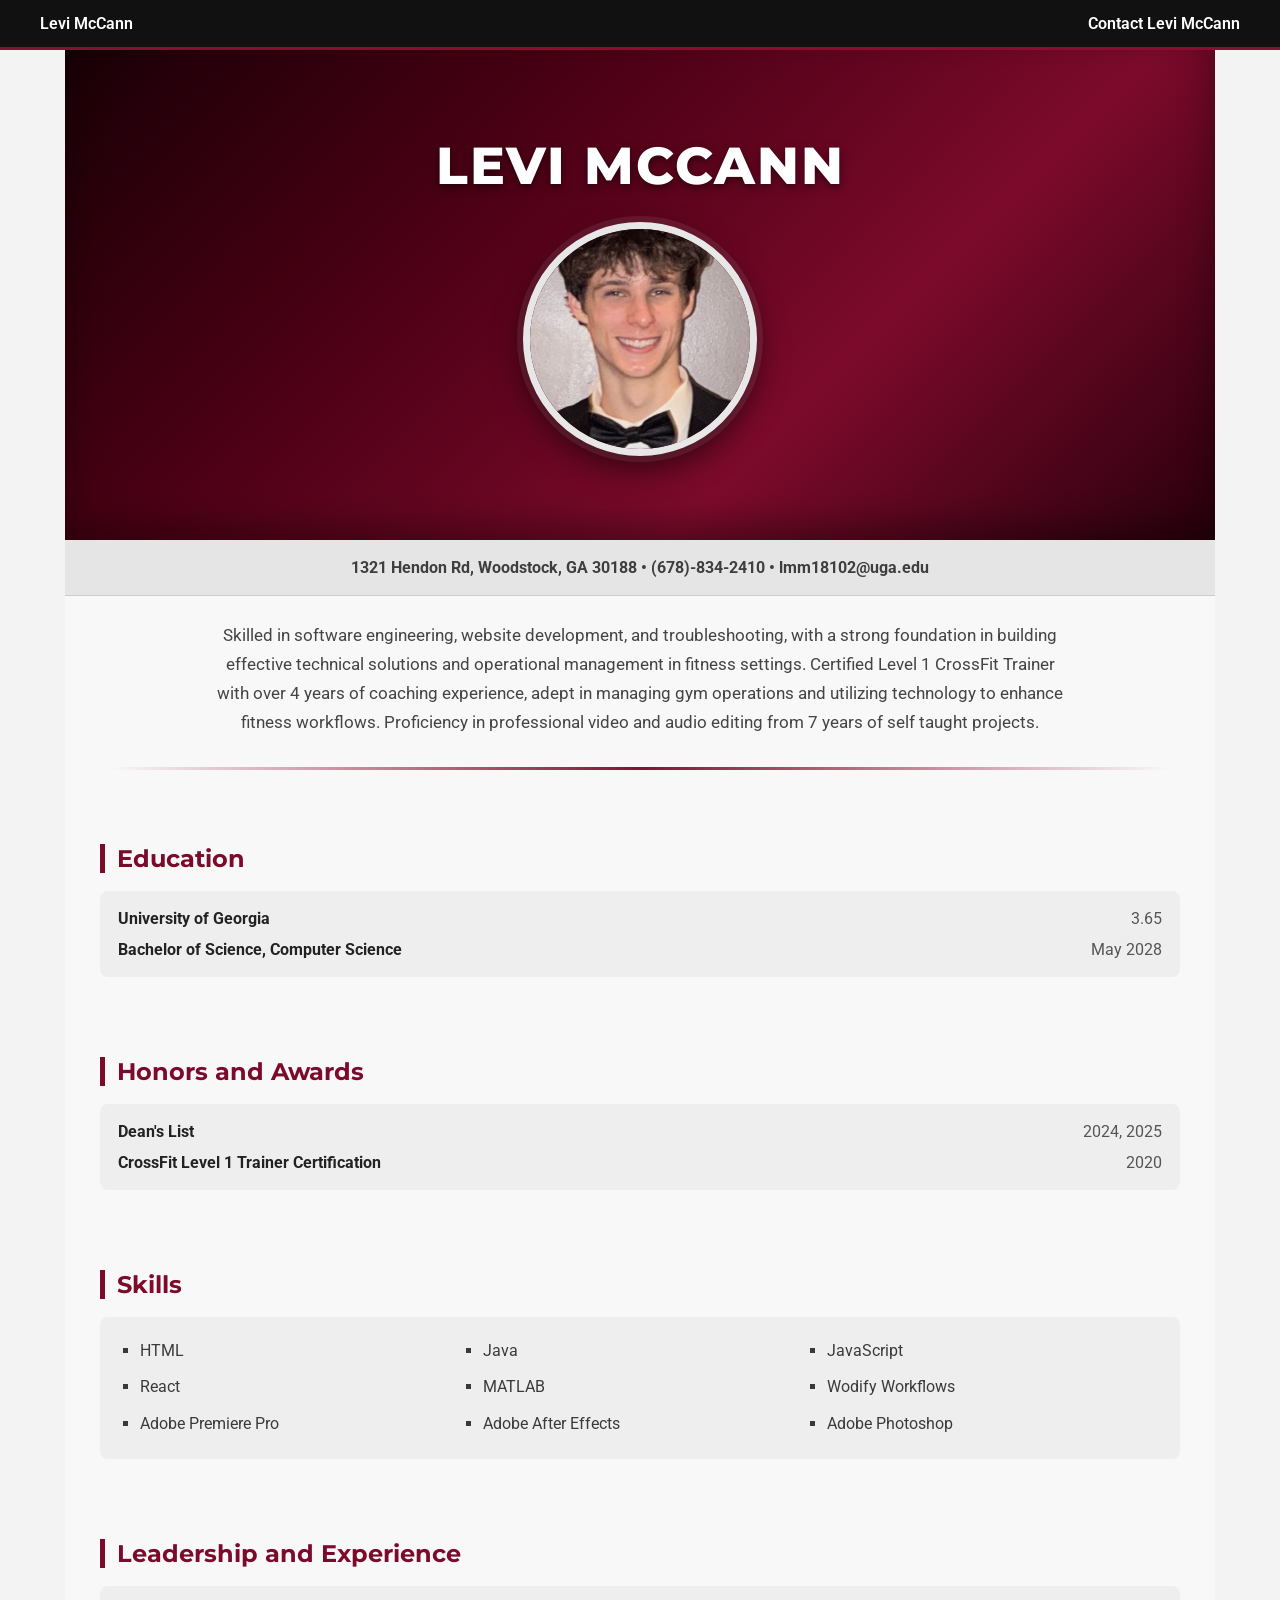
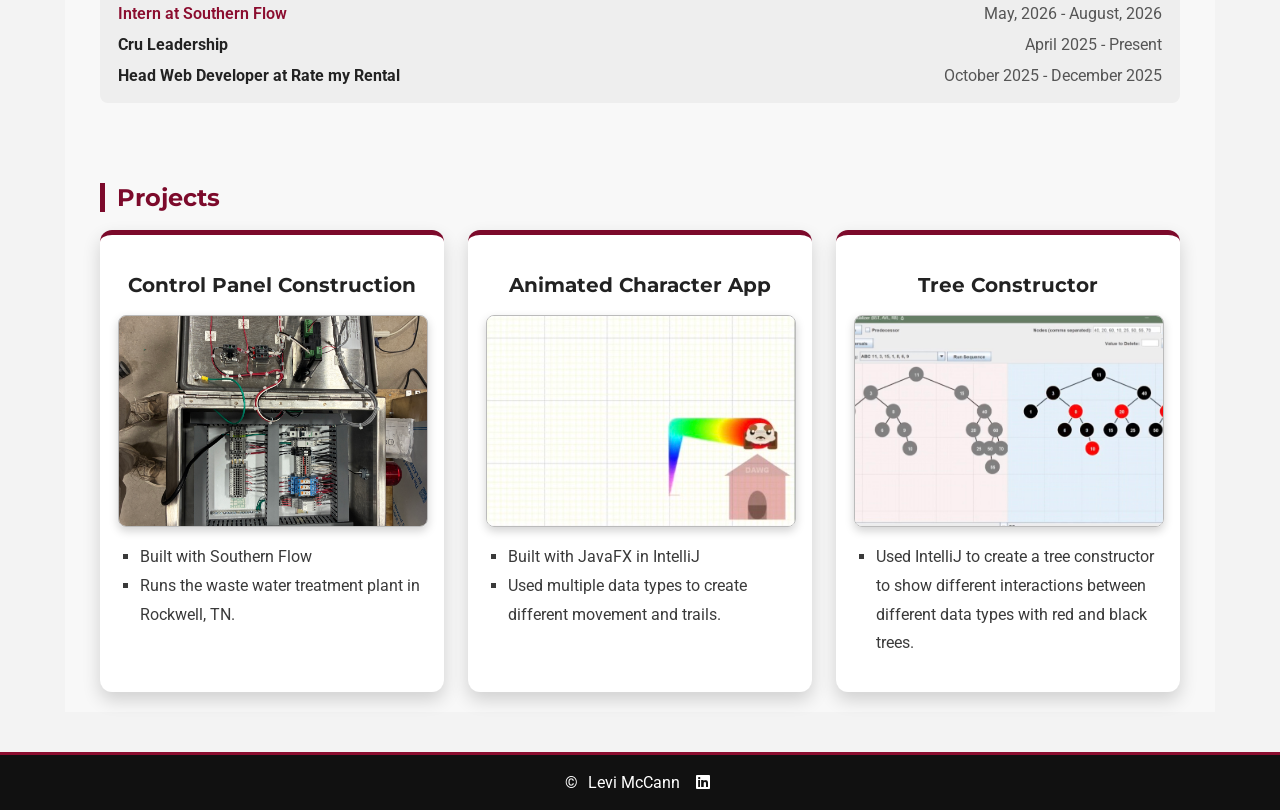
<file: index.html>
<!DOCTYPE html>
<html lang="en">
  <head>
    <meta charset="UTF-8" />
    <meta name="viewport" content="width=device-width, initial-scale=1.0" />

    <link rel="stylesheet" href="css/style.css" />

    <link
      rel="stylesheet"
      href="https://cdnjs.cloudflare.com/ajax/libs/font-awesome/6.5.1/css/all.min.css"
    />

    <title>Levi McCann</title>
  </head>

  <body>
    <nav>
      <p>Levi McCann</p>

      <p>
        <a href="contact.html">Contact Levi McCann</a>
      </p>
    </nav>

    <main>
      <header>
        <h1>Levi McCann</h1>

        <img
          src="images/headshot.PNG"
          alt="Headshot of Levi McCann"
          width="200"
        />
      </header>

      <p class="address">
        1321 Hendon Rd, Woodstock, GA 30188
        &bull;
        (678)-834-2410
        &bull;
        lmm18102@uga.edu
      </p>

      <p class="tagline">
        Skilled in software engineering, website development, and troubleshooting,
        with a strong foundation in building effective technical solutions and
        operational management in fitness settings. Certified Level 1 CrossFit
        Trainer with over 4 years of coaching experience, adept in managing gym
        operations and utilizing technology to enhance fitness workflows.
        Proficiency in professional video and audio editing from 7 years of
        self taught projects.
      </p>

      <hr />

      <section>
        <h3>Education</h3>

        <dl>
          <dt>University of Georgia</dt>
          <dd>3.65</dd>

          <dt>Bachelor of Science, Computer Science</dt>
          <dd>May 2028</dd>
        </dl>
      </section>

      <section>
        <h3>Honors and Awards</h3>

        <dl>
          <dt>Dean's List</dt>
          <dd>2024, 2025</dd>

          <dt>CrossFit Level 1 Trainer Certification</dt>
          <dd>2020</dd>
        </dl>
      </section>

      <section>
        <h3>Skills</h3>

        <ul class="skills-list">
          <li>HTML</li>
          <li>Java</li>
          <li>JavaScript</li>
          <li>React</li>
          <li>MATLAB</li>
          <li>Wodify Workflows</li>
          <li>Adobe Premiere Pro</li>
          <li>Adobe After Effects</li>
          <li>Adobe Photoshop</li>
        </ul>
      </section>

      <section>
        <h3>Leadership and Experience</h3>

        <dl>
          <dt>
            <a href="https://southernflowinc.com" target="_blank" rel="noopener noreferrer">Intern at Southern Flow</a>
          </dt>
          <dd>May, 2026 - August, 2026</dd>

          <dt>Cru Leadership</dt>
          <dd>April 2025 - Present</dd>

          <dt>Head Web Developer at Rate my Rental</dt>
          <dd>October 2025 - December 2025</dd>
        </dl>
      </section>

      <section>
        <h3>Projects</h3>

        <div class="three-col">
          <div class="card">
            <h3>Control Panel Construction</h3>

            <img
              src="images/Project1.JPG"
              alt="Control Panel Construction Project"
              width="300"
            />

            <ul>
              <li>Built with Southern Flow</li>
              <li>
                Runs the waste water treatment plant in Rockwell, TN.
              </li>
            </ul>
          </div>

          <div class="card">
            <h3>Animated Character App</h3>

            <img
              src="images/Project2.PNG"
              alt="Animated Character App Project"
              width="300"
            />

            <ul>
              <li>Built with JavaFX in IntelliJ</li>
              <li>
                Used multiple data types to create different movement and trails.
              </li>
            </ul>
          </div>

          <div class="card">
            <h3>Tree Constructor</h3>

            <img
              src="images/Project3.PNG"
              alt="Tree Constructor Project"
              width="200"
            />

            <ul>
              <li>
                Used IntelliJ to create a tree constructor to show different
                interactions between different data types with red and black
                trees.
              </li>
            </ul>
          </div>
        </div>
      </section>
    </main>

    <footer>
      <p>
        &copy;
        <a href="contact.html">Levi McCann</a>

        <a
          href="https://www.linkedin.com/in/levi-mccann-b88973325"
          target="_blank"
        >
          <i class="fa-brands fa-linkedin"></i>
        </a>
      </p>
    </footer>
  </body>
</html>
</file>
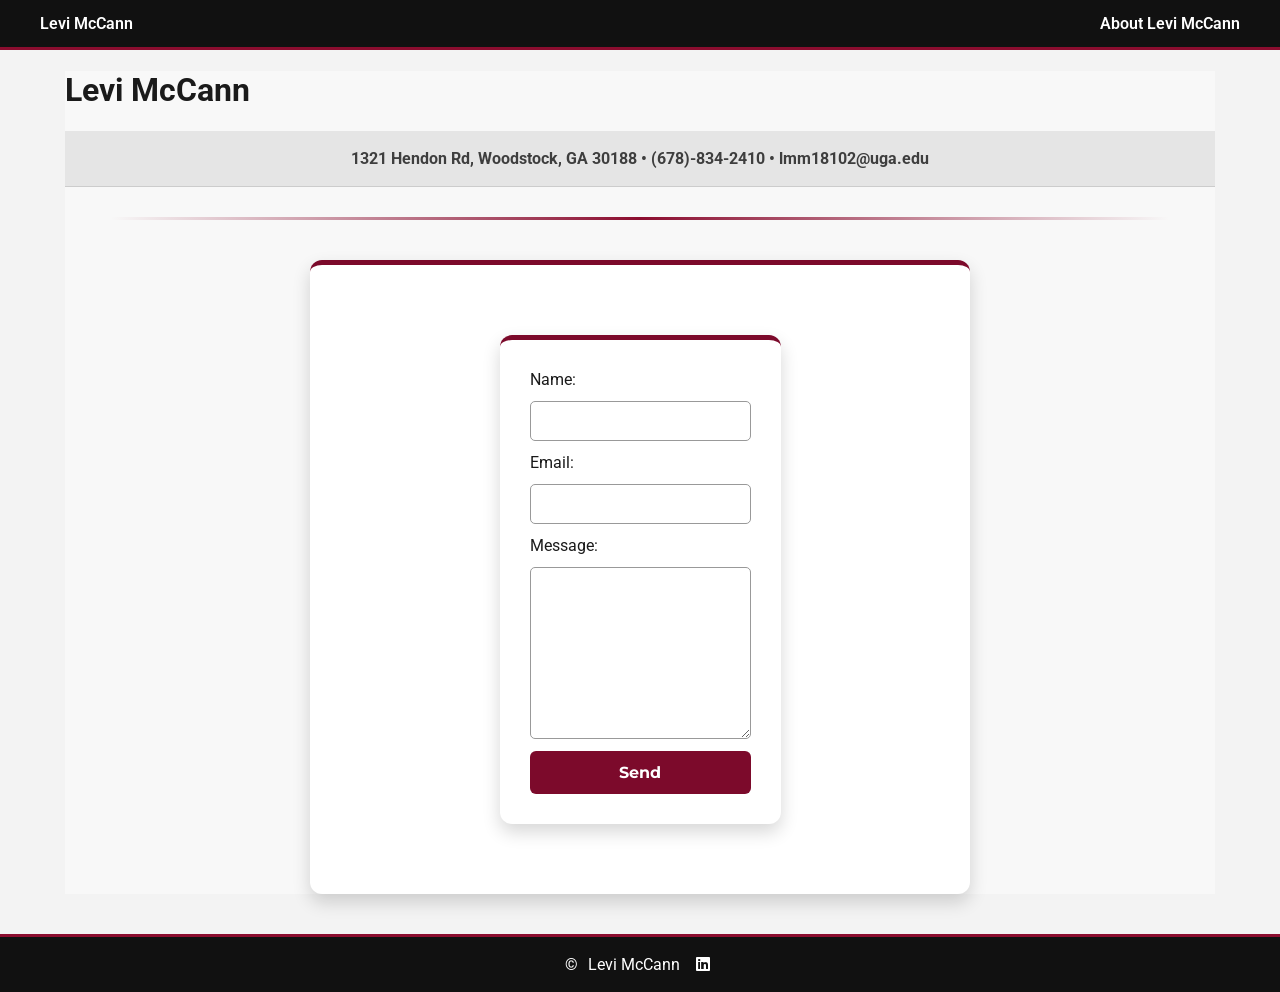
<file: contact.html>
<!DOCTYPE html>
<html lang="en">
  <head>
    <meta charset="UTF-8" />
    <meta name="viewport" content="width=device-width, initial-scale=1.0" />

    <link rel="stylesheet" href="css/style.css" />

    <link
      rel="stylesheet"
      href="https://cdnjs.cloudflare.com/ajax/libs/font-awesome/6.5.1/css/all.min.css"
    />

    <title>Levi McCann Contact</title>
  </head>

  <body>
    <nav>
      <p>Levi McCann</p>

      <p>
        <a href="index.html">About Levi McCann</a>
      </p>
    </nav>

    <main>
      <h1>Levi McCann</h1>

      <p class="address">
        1321 Hendon Rd, Woodstock, GA 30188
        &bull;
        (678)-834-2410
        &bull;
        lmm18102@uga.edu
      </p>

      <hr />

      <section class="one-col">
        <form
          method="POST"
          action="https://formsubmit.co/lmm18102@uga.edu"
          class="one-col"
        >
          <label for="name">Name:</label>

          <input
            type="text"
            id="name"
            name="name"
            required
          />

          <label for="email">Email:</label>

          <input
            type="email"
            id="email"
            name="email"
            required
          />

          <label for="message">Message:</label>

          <textarea
            id="message"
            name="message"
          ></textarea>

          <button type="submit">Send</button>
        </form>
      </section>
    </main>

    <footer>
      <p>
        &copy;
        <a href="index.html">Levi McCann</a>

        <a
          href="https://www.linkedin.com/in/levi-mccann-b88973325"
          target="_blank"
        >
          <i class="fa-brands fa-linkedin"></i>
        </a>
      </p>
    </footer>
  </body>
</html>
</file>
<file: css/style.css>
@import url("https://fonts.googleapis.com/css2?family=Montserrat:wght@400;600;700;800&family=Roboto:wght@400;500;700&display=swap");

body {
  margin: 0;
  font-family: "Roboto", sans-serif;
  background-color: #f3f3f3;
  color: #1a1a1a;
}

/**************** Nav Section ****************/

nav {
  display: flex;
  justify-content: space-between;
  align-items: center;
  background-color: #111111;
  color: white;
  padding: 14px 40px;
  border-bottom: 3px solid #8b0d2f;
}

nav p {
  margin: 0;
  font-weight: 600;
}

nav a {
  color: white;
  text-decoration: none;
  transition: color 0.2s ease, text-shadow 0.2s ease;
}

nav a:hover {
  color: #d94a6a;
  text-shadow: 0 0 8px rgba(217, 74, 106, 0.5);
}

/**************** Footer Section ****************/

footer {
  display: flex;
  justify-content: center;
  align-items: center;
  background-color: #111111;
  color: white;
  padding: 18px;
  margin-top: 40px;
  border-top: 3px solid #8b0d2f;
}

footer p {
  margin: 0;
}

footer a {
  color: white;
  text-decoration: none;
  margin: 0 6px;
  transition: color 0.2s ease, text-shadow 0.2s ease;
}

footer a:hover {
  color: #d94a6a;
  text-shadow: 0 0 8px rgba(217, 74, 106, 0.5);
}

/**************** Splash Page ****************/

header {
  min-height: 420px;
  display: flex;
  flex-direction: column;
  justify-content: center;
  align-items: center;
  text-align: center;

  background: linear-gradient(
    135deg,
    #190006,
    #4b0015,
    #7c0a2b,
    #2a000d
  );

  color: white;
  padding: 35px 20px;
  box-shadow: inset 0 -15px 35px rgba(0, 0, 0, 0.35);
}

header h1 {
  font-family: "Montserrat", sans-serif;
  font-size: 52px;
  font-weight: 800;
  color: #ffffff;
  letter-spacing: 2px;
  margin: 0 0 25px 0;
  text-transform: uppercase;
  text-shadow: 0 3px 8px rgba(0, 0, 0, 0.5);
}

header img {
  width: 220px;
  height: 220px;
  object-fit: cover;
  border: 7px solid #e7e7e7;
  border-radius: 50%;

  box-shadow:
    0 0 0 6px rgba(255, 255, 255, 0.08),
    0 12px 30px rgba(0, 0, 0, 0.55);
}

.address {
  text-align: center;
  font-weight: 700;
  color: #3e3e3e;
  background-color: #e5e5e5;
  margin: 0;
  padding: 18px 20px;
  border-bottom: 1px solid #cccccc;
}

.tagline {
  max-width: 850px;
  margin: 25px auto;
  padding: 0 25px;
  text-align: center;
  line-height: 1.7;
  color: #444444;
  font-size: 17px;
}

/**************** Sections ****************/

main {
  max-width: 1150px;
  margin: 0 auto;
  background-color: #f8f8f8;
}

hr {
  border: 0;
  height: 3px;
  width: 92%;
  margin: 30px auto;

  background: linear-gradient(
    to right,
    transparent,
    #8b0d2f,
    transparent
  );
}

section {
  padding: 20px 35px;
}

section h3 {
  font-family: "Montserrat", sans-serif;
  color: #7c0a2b;
  font-size: 24px;
  font-weight: 700;
  border-left: 5px solid #7c0a2b;
  padding-left: 12px;
  margin-bottom: 18px;
}

section dl {
  display: grid;
  grid-template-columns: 2fr 1fr;
  gap: 12px 25px;
  background-color: #eeeeee;
  padding: 18px;
  border-radius: 8px;
}

section dt {
  font-weight: 700;
  color: #222222;
}

section dd {
  margin: 0;
  color: #555555;
  text-align: right;
}

section ul {
  list-style-type: square;
  line-height: 1.8;
  color: #3a3a3a;
}

section a {
  color: #8b0d2f;
  text-decoration: none;
  font-weight: 600;
}

section a:hover {
  color: #d13d61;
  text-decoration: underline;
}

.skills-list {
  display: grid;
  grid-template-columns: repeat(3, 1fr);
  gap: 8px 30px;
  background-color: #eeeeee;
  padding: 20px 40px;
  border-radius: 8px;
}
/**************** Projects ****************/

.three-col {
  display: grid;
  grid-template-columns: repeat(3, 1fr);
  gap: 24px;
}

.card {
  background-color: #ffffff;
  border-radius: 12px;
  padding: 18px;
  border-top: 5px solid #7c0a2b;
  box-shadow: 0 8px 18px rgba(0, 0, 0, 0.16);

  transition:
    transform 0.2s ease,
    box-shadow 0.2s ease;
}

.card:hover {
  transform: translateY(-6px);
  box-shadow: 0 14px 26px rgba(0, 0, 0, 0.22);
}

.card h3 {
  text-align: center;
  border-left: none;
  padding-left: 0;
  color: #222222;
  font-size: 20px;
}

.card img {
  display: block;
  width: 100%;
  height: 210px;
  object-fit: cover;
  border-radius: 8px;
  margin-bottom: 15px;
  border: 1px solid #bbbbbb;
  box-shadow: 0 4px 10px rgba(0, 0, 0, 0.18);
}


.card ul {
  padding-left: 22px;
}

/**************** Responsiveness ****************/

@media (max-width: 680px) {
  nav {
    flex-direction: column;
  }

  .three-col {
    grid-template-columns: 1fr;
    width: 90%;
    margin: auto;
  }

  .skills-list {
    grid-template-columns: 1fr;
    width: 90%;
    margin: auto;
  }
}

/**************** Contact Page ****************/

.one-col {
  display: grid;
  grid-template-columns: 1fr;
  gap: 12px;
  max-width: 600px;
  margin: 40px auto;
  padding: 30px;
  background-color: #ffffff;
  border-radius: 12px;
  border-top: 5px solid #7c0a2b;
  box-shadow: 0 8px 18px rgba(0, 0, 0, 0.16);
}

input {
  padding: 10px;
  border: 1px solid #999999;
  border-radius: 5px;
  font-family: "Roboto", sans-serif;
  font-size: 15px;
}

textarea {
  padding: 10px;
  border: 1px solid #999999;
  border-radius: 5px;
  min-height: 150px;
  font-family: "Roboto", sans-serif;
  font-size: 15px;
  resize: vertical;
}

button {
  background-color: #7c0a2b;
  color: white;
  font-family: "Montserrat", sans-serif;
  font-weight: 700;
  font-size: 16px;
  padding: 12px 20px;
  border: none;
  border-radius: 6px;
  cursor: pointer;

  transition:
    background-color 0.2s ease,
    box-shadow 0.2s ease;
}

button:hover {
  background-color: #a3133b;
  box-shadow: 0 4px 12px rgba(0, 0, 0, 0.18);
  transform: translateY(-2px);
}
</file>
